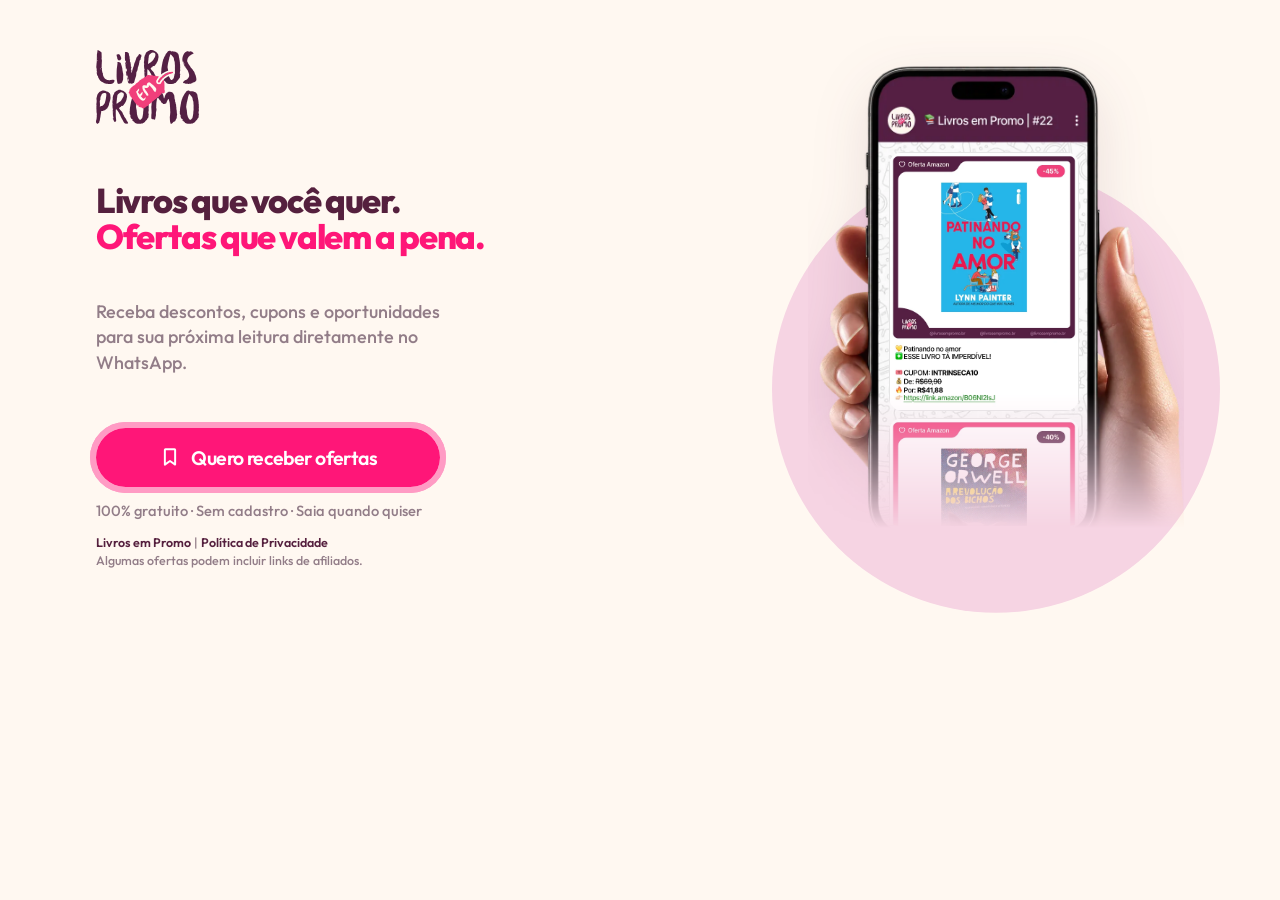
<file: index.html>
<!DOCTYPE html>
<html lang="pt-BR">
  <head>
    <meta charset="utf-8" />
    <meta name="viewport" content="width=device-width, initial-scale=1, viewport-fit=cover" />
    <title>Livros em Promo — Ofertas de livros no WhatsApp</title>
    <meta
      name="description"
      content="Receba descontos, cupons e oportunidades para sua próxima leitura diretamente no WhatsApp. Grupo gratuito, sem cadastro."
    />
    <link rel="canonical" href="https://www.livrosempromo.com.br/" />
    <meta name="theme-color" content="#FFF8F1" />
    <meta property="og:locale" content="pt_BR" />
    <meta property="og:type" content="website" />
    <meta property="og:site_name" content="Livros em Promo" />
    <meta property="og:title" content="Livros em Promo — Ofertas de livros no WhatsApp" />
    <meta
      property="og:description"
      content="Receba descontos, cupons e oportunidades para sua próxima leitura diretamente no WhatsApp."
    />
    <meta property="og:url" content="https://www.livrosempromo.com.br/" />
    <meta property="og:image" content="https://www.livrosempromo.com.br/img/seo.webp" />
    <meta property="og:image:width" content="1200" />
    <meta property="og:image:height" content="675" />
    <meta name="twitter:card" content="summary_large_image" />
    <meta name="twitter:title" content="Livros em Promo — Ofertas de livros no WhatsApp" />
    <meta
      name="twitter:description"
      content="Receba descontos, cupons e oportunidades para sua próxima leitura diretamente no WhatsApp."
    />
    <meta name="twitter:image" content="https://www.livrosempromo.com.br/img/seo.webp" />
    <link rel="icon" href="img/logo_livros.svg" type="image/svg+xml" />
    <link rel="preload" href="fonts/outfit-800.woff2" as="font" type="font/woff2" crossorigin />
    <link rel="preload" href="assets/mockup.webp" as="image" />
    <link rel="preload" href="img/oferta_1_1x.webp" as="image" />
    <link rel="stylesheet" href="css/styles.css?v=20261020e" />
  </head>
  <body>
    <main class="page">
      <div class="layout">
        <p class="logo-wrap">
          <img class="logo" src="img/logo_livros.svg" width="269" height="193" alt="Livros em Promo" />
        </p>
        <h1>
          <span class="line-wine">Livros que você quer.</span>
          <span class="line-pink">Ofertas que valem a pena.</span>
        </h1>
        <p class="lead">
          Receba descontos, cupons e oportunidades para sua próxima leitura diretamente no WhatsApp.
        </p>
        <div class="stage">
          <div class="phone" role="img" aria-label="Celular com exemplos de ofertas reais do grupo Livros em Promo">
            <img
              class="phone-frame"
              src="assets/mockup.webp"
              width="840"
              height="1374"
              alt=""
              decoding="async"
            />
            <div class="screen">
              <div class="reel" data-reel>
                <img
                  src="img/oferta_1_1x.webp"
                  width="526"
                  height="716"
                  alt=""
                  fetchpriority="high"
                  decoding="async"
                />
                <img src="img/oferta_2_1x.webp" width="526" height="716" alt="" loading="lazy" decoding="async" />
                <img src="img/oferta_3_1x.webp" width="526" height="716" alt="" loading="lazy" decoding="async" />
                <img src="img/oferta_4_1x.webp" width="526" height="716" alt="" loading="lazy" decoding="async" />
                <img src="img/oferta_5_1x.webp" width="526" height="716" alt="" loading="lazy" decoding="async" />
                <img src="img/oferta_6_1x.webp" width="526" height="716" alt="" loading="lazy" decoding="async" />
                <img src="img/oferta_7_1x.webp" width="526" height="716" alt="" loading="lazy" decoding="async" />
              </div>
            </div>
          </div>
        </div>
        <div class="cta-block">
          <a class="cta" id="cta" href="https://chat.whatsapp.com/Fol3BU9pi4s0v19YUi4YiA?mode=gi_t">
            <svg width="22" height="22" viewBox="0 0 24 24" aria-hidden="true">
              <path
                fill="none"
                stroke="currentColor"
                stroke-width="2.15"
                stroke-linejoin="round"
                stroke-linecap="round"
                d="M7 3.6h10a.6.6 0 0 1 .6.6v16.1L12 16.4 6.4 20.3V4.2a.6.6 0 0 1 .6-.6z"
              />
            </svg>
            Quero receber ofertas
          </a>
          <p class="trust" id="trust">100% gratuito · Sem cadastro · Saia quando quiser</p>
          <footer class="footer">
            <p>
              <span class="footer-brand">Livros em Promo</span>
              <span aria-hidden="true"> | </span>
              <a href="privacidade.html">Política de Privacidade</a>
            </p>
            <p>Algumas ofertas podem incluir links de afiliados.</p>
          </footer>
        </div>
      </div>
    </main>
    <script src="js/config.js"></script>
    <script src="js/main.js"></script>
  </body>
</html>
</file>
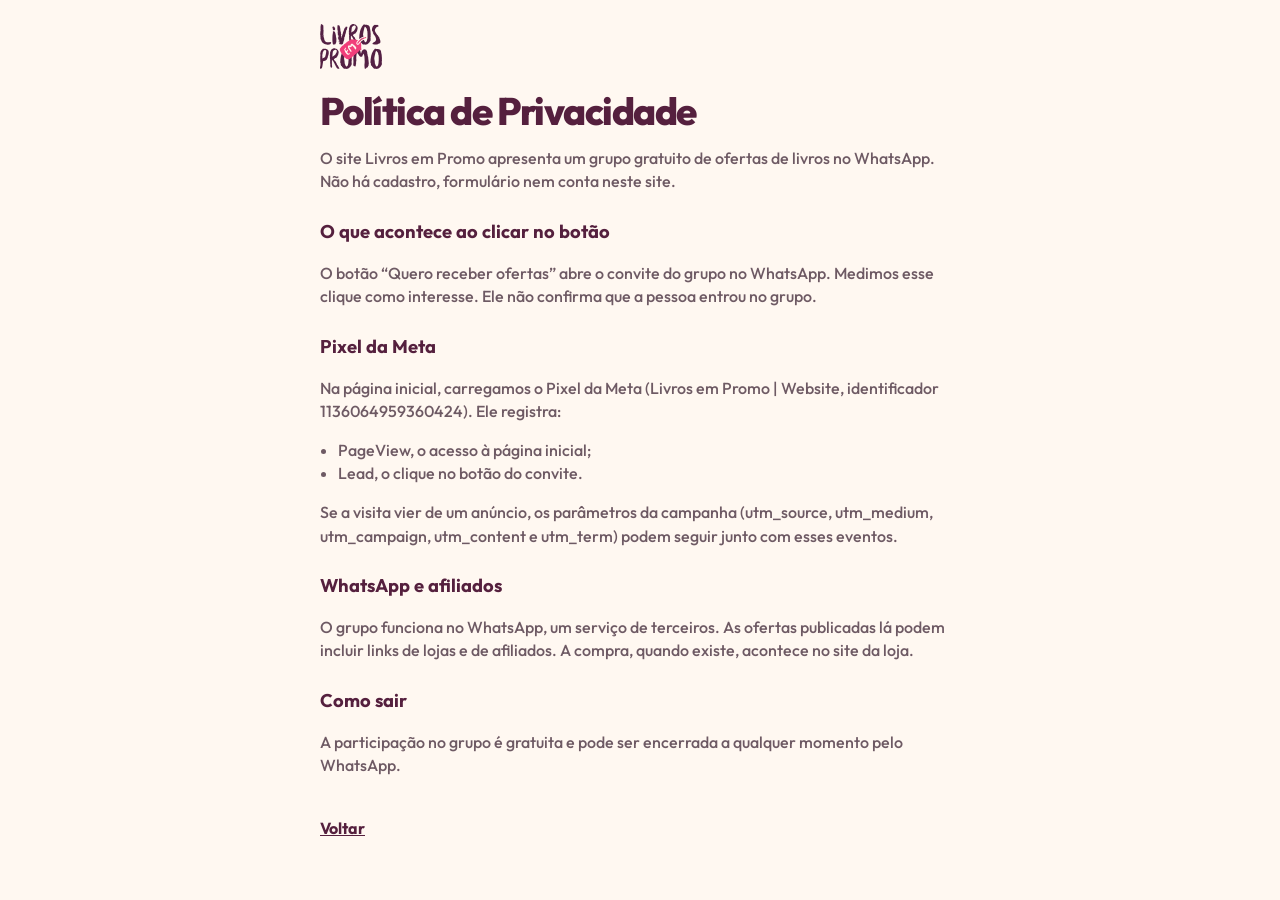
<file: privacidade.html>
<!DOCTYPE html>
<html lang="pt-BR">
  <head>
    <meta charset="utf-8" />
    <meta name="viewport" content="width=device-width, initial-scale=1, viewport-fit=cover" />
    <title>Política de Privacidade — Livros em Promo</title>
    <meta
      name="description"
      content="Como o site Livros em Promo usa o Pixel da Meta, o clique para o WhatsApp e links de afiliados."
    />
    <link rel="canonical" href="https://www.livrosempromo.com.br/privacidade.html" />
    <meta name="theme-color" content="#FFF8F1" />
    <link rel="icon" href="img/logo_livros.svg" type="image/svg+xml" />
    <link rel="stylesheet" href="css/styles.css?v=20261020e" />
  </head>
  <body>
    <article class="article">
      <img class="logo" src="img/logo_livros.svg" width="269" height="193" alt="Livros em Promo" />
      <h1>Política de Privacidade</h1>
      <p>
        O site Livros em Promo apresenta um grupo gratuito de ofertas de livros no WhatsApp. Não há
        cadastro, formulário nem conta neste site.
      </p>
      <h2>O que acontece ao clicar no botão</h2>
      <p>
        O botão “Quero receber ofertas” abre o convite do grupo no WhatsApp. Medimos esse clique
        como interesse. Ele não confirma que a pessoa entrou no grupo.
      </p>
      <h2>Pixel da Meta</h2>
      <p>
        Na página inicial, carregamos o Pixel da Meta (Livros em Promo | Website, identificador
        1136064959360424). Ele registra:
      </p>
      <ul>
        <li>PageView, o acesso à página inicial;</li>
        <li>Lead, o clique no botão do convite.</li>
      </ul>
      <p>
        Se a visita vier de um anúncio, os parâmetros da campanha (utm_source, utm_medium,
        utm_campaign, utm_content e utm_term) podem seguir junto com esses eventos.
      </p>
      <h2>WhatsApp e afiliados</h2>
      <p>
        O grupo funciona no WhatsApp, um serviço de terceiros. As ofertas publicadas lá podem
        incluir links de lojas e de afiliados. A compra, quando existe, acontece no site da loja.
      </p>
      <h2>Como sair</h2>
      <p>A participação no grupo é gratuita e pode ser encerrada a qualquer momento pelo WhatsApp.</p>
      <a class="back" href="index.html">Voltar</a>
    </article>
  </body>
</html>
</file>
<file: css/styles.css>
@font-face {
  font-family: "Outfit";
  font-style: normal;
  font-weight: 500;
  font-display: swap;
  src: url("../fonts/outfit-500.woff2") format("woff2");
}

@font-face {
  font-family: "Outfit";
  font-style: normal;
  font-weight: 600;
  font-display: swap;
  src: url("../fonts/outfit-600.woff2") format("woff2");
}

@font-face {
  font-family: "Outfit";
  font-style: normal;
  font-weight: 700;
  font-display: swap;
  src: url("../fonts/outfit-700.woff2") format("woff2");
}

@font-face {
  font-family: "Outfit";
  font-style: normal;
  font-weight: 800;
  font-display: swap;
  src: url("../fonts/outfit-800.woff2") format("woff2");
}

:root {
  --cream: #fff8f1;
  --wine: #55203e;
  --pink: #ff1678;
  --ink: #6e5a64;
  --white: #ffffff;
  --shadow: 0 14px 28px rgba(255, 22, 120, 0.26);
}

*,
*::before,
*::after {
  box-sizing: border-box;
}

html {
  scroll-behavior: auto;
}

body {
  margin: 0;
  min-height: 100vh;
  background: var(--cream);
  color: var(--wine);
  font-family: "Outfit", "Avenir Next", "Segoe UI", sans-serif;
  font-weight: 500;
  line-height: 1.45;
}

img {
  max-width: 100%;
  height: auto;
}

a {
  color: inherit;
}

.page {
  width: min(68rem, calc(100% - 2.5rem));
  margin: 0 auto;
  padding: 1.35rem 0 calc(1.5rem + env(safe-area-inset-bottom));
}

.layout {
  display: grid;
  grid-template-areas:
    "logo"
    "title"
    "lead"
    "stage"
    "cta";
  justify-items: center;
  text-align: center;
}

.logo-wrap {
  grid-area: logo;
  margin: 0 0 0.85rem;
}

.logo {
  width: auto;
  height: 4.35rem;
}

h1 {
  grid-area: title;
  margin: 0.35rem 0 0;
  max-width: 18em;
  font-size: clamp(1.6rem, 7.15vw, 2.15rem);
  font-weight: 800;
  line-height: 1.05;
  letter-spacing: -0.04em;
}

h1 span {
  display: block;
  text-wrap: balance;
}

.line-wine {
  color: var(--wine);
}

.line-pink {
  color: var(--pink);
}

.lead {
  grid-area: lead;
  max-width: 22rem;
  margin: 0.7rem 0 0;
  color: #927d88;
  font-size: 0.98rem;
  line-height: 1.4;
}

.stage {
  grid-area: stage;
  position: relative;
  width: 100%;
  display: grid;
  place-items: center;
  margin-top: 0.35rem;
}

.stage::before {
  content: "";
  position: absolute;
  z-index: 0;
  width: min(92vw, 24rem);
  aspect-ratio: 1;
  border-radius: 50%;
  background: #f6d4e3;
  top: 58%;
  left: 50%;
  transform: translate(-50%, -42%);
}

.phone {
  position: relative;
  z-index: 1;
  width: min(78vw, 20.5rem);
  margin-bottom: -18%;
  filter: drop-shadow(0 18px 28px rgba(85, 32, 62, 0.12));
  -webkit-mask-image: linear-gradient(to bottom, #000 58%, transparent 80%);
  mask-image: linear-gradient(to bottom, #000 58%, transparent 80%);
  -webkit-mask-repeat: no-repeat;
  mask-repeat: no-repeat;
  -webkit-mask-size: 100% 100%;
  mask-size: 100% 100%;
}

.phone-frame {
  display: block;
  width: 100%;
  height: auto;
}

.screen {
  position: absolute;
  z-index: 1;
  left: 19.4%;
  top: 18.15%;
  width: 54.9%;
  height: 61.6%;
  overflow: hidden;
  border-bottom-left-radius: 1.15rem;
  border-bottom-right-radius: 1.15rem;
}

.reel {
  width: 92%;
  margin: 0.28rem auto 0;
  display: flex;
  flex-direction: column;
  gap: 0.45rem;
}

.reel img {
  display: block;
  width: 100%;
  height: auto;
  border-radius: 0.85rem;
}

.cta-block {
  grid-area: cta;
  position: relative;
  z-index: 2;
  width: min(84vw, 21.5rem);
  margin-top: -4.4rem;
  display: flex;
  flex-direction: column;
  align-items: center;
  gap: 0.85rem;
}

.cta {
  display: inline-flex;
  align-items: center;
  justify-content: center;
  gap: 0.65rem;
  width: 100%;
  min-height: 3.65rem;
  padding: 1rem 1.4rem;
  border-radius: 999px;
  background: var(--pink);
  color: var(--white);
  font-size: 1.22rem;
  font-weight: 600;
  line-height: 1;
  letter-spacing: -0.03em;
  text-decoration: none;
  box-shadow: 0 0 0 6px #ff9bc4;
  position: relative;
  animation: cta-zoom 2.6s ease-in-out infinite;
}

.cta::after {
  content: "";
  position: absolute;
  inset: -6px;
  border-radius: inherit;
  border: 6px solid #ff9bc4;
  pointer-events: none;
  animation: cta-ring 2.6s ease-out infinite;
}

.cta svg {
  flex: 0 0 auto;
}

.cta:focus-visible,
.footer a:focus-visible,
.back:focus-visible {
  outline: 3px solid var(--wine);
  outline-offset: 3px;
}

.trust {
  margin: 0;
  color: #927d88;
  font-size: 0.92rem;
}

.footer {
  display: flex;
  flex-direction: column;
  align-items: center;
  gap: 0.12rem;
  color: #927d88;
  font-size: 0.78rem;
  line-height: 1.3;
  text-align: center;
}

.footer p {
  margin: 0;
}

.footer-brand,
.footer a {
  color: var(--wine);
  font-weight: 600;
  text-decoration: none;
}

.article {
  width: min(40rem, calc(100% - 2rem));
  margin: 0 auto;
  padding: 1.5rem 0 3rem;
}

.article .logo {
  height: 2.8rem;
}

.article h1 {
  max-width: none;
  margin: 1rem 0 0.5rem;
  font-size: clamp(1.8rem, 4vw, 2.4rem);
  text-align: left;
}

.article p,
.article li {
  color: var(--ink);
  font-size: 1rem;
}

.article h2 {
  margin: 1.6rem 0 0.4rem;
  font-size: 1.15rem;
}

.article ul {
  padding-left: 1.1rem;
}

.back {
  display: inline-block;
  margin-top: 1.5rem;
  color: var(--wine);
  font-weight: 700;
}

@media (min-width: 960px) {
  .page {
    padding-top: 2.25rem;
  }

  .layout {
    grid-template-columns: minmax(0, 1fr) auto;
    grid-template-areas:
      "logo stage"
      "title stage"
      "lead stage"
      "cta stage";
    align-items: center;
    justify-items: start;
    column-gap: 3.5rem;
    text-align: left;
  }

  .logo-wrap {
    margin-bottom: 1.25rem;
  }

  .logo {
    height: 4.6rem;
  }

  h1 {
    max-width: none;
    font-size: clamp(2.15rem, 2.35vw, 2.65rem);
  }

  .lead {
    margin-top: 1rem;
    font-size: 1.125rem;
  }

  .stage {
    margin-top: 0;
    align-self: center;
  }

  .stage::before {
    width: 28rem;
  }

  .phone {
    width: min(23.5rem, 68vh);
  }

  .cta-block {
    align-items: flex-start;
    margin-top: 1.6rem;
  }

  .footer {
    align-items: flex-start;
    text-align: left;
  }
}

@media (max-width: 959px) {
  .page {
    padding-bottom: calc(12.5rem + env(safe-area-inset-bottom));
  }

  .cta-block {
    position: fixed;
    z-index: 4;
    left: 0;
    right: 0;
    bottom: 30px;
    width: 100%;
    margin-top: 0;
    padding: 1.4rem 1.15rem calc(0.55rem + env(safe-area-inset-bottom));
    gap: 0.55rem;
    background: linear-gradient(to bottom, rgba(255, 248, 241, 0) 0%, var(--cream) 28%);
  }

  .cta {
    width: min(84vw, 21.5rem);
  }
}

@media (max-width: 959px) and (max-height: 640px) {
  .logo {
    height: 3.4rem;
  }

  h1 {
    font-size: 1.45rem;
  }

  .phone {
    width: min(68vw, 17rem);
  }
}

@media (max-width: 359px) {
  h1 {
    font-size: 1.35rem;
  }

  .phone {
    width: min(82vw, 16.5rem);
  }
}

@keyframes cta-zoom {
  0%,
  100% {
    transform: scale(1);
  }

  42% {
    transform: scale(1.045);
  }
}

@keyframes cta-ring {
  0% {
    transform: scale(1);
    opacity: 1;
  }

  55% {
    transform: scale(1.12);
    opacity: 0;
  }

  100% {
    transform: scale(1.12);
    opacity: 0;
  }
}

@media (prefers-reduced-motion: reduce) {
  .reel {
    transform: none !important;
  }

  .cta,
  .cta::after {
    animation: none;
  }
}
</file>
